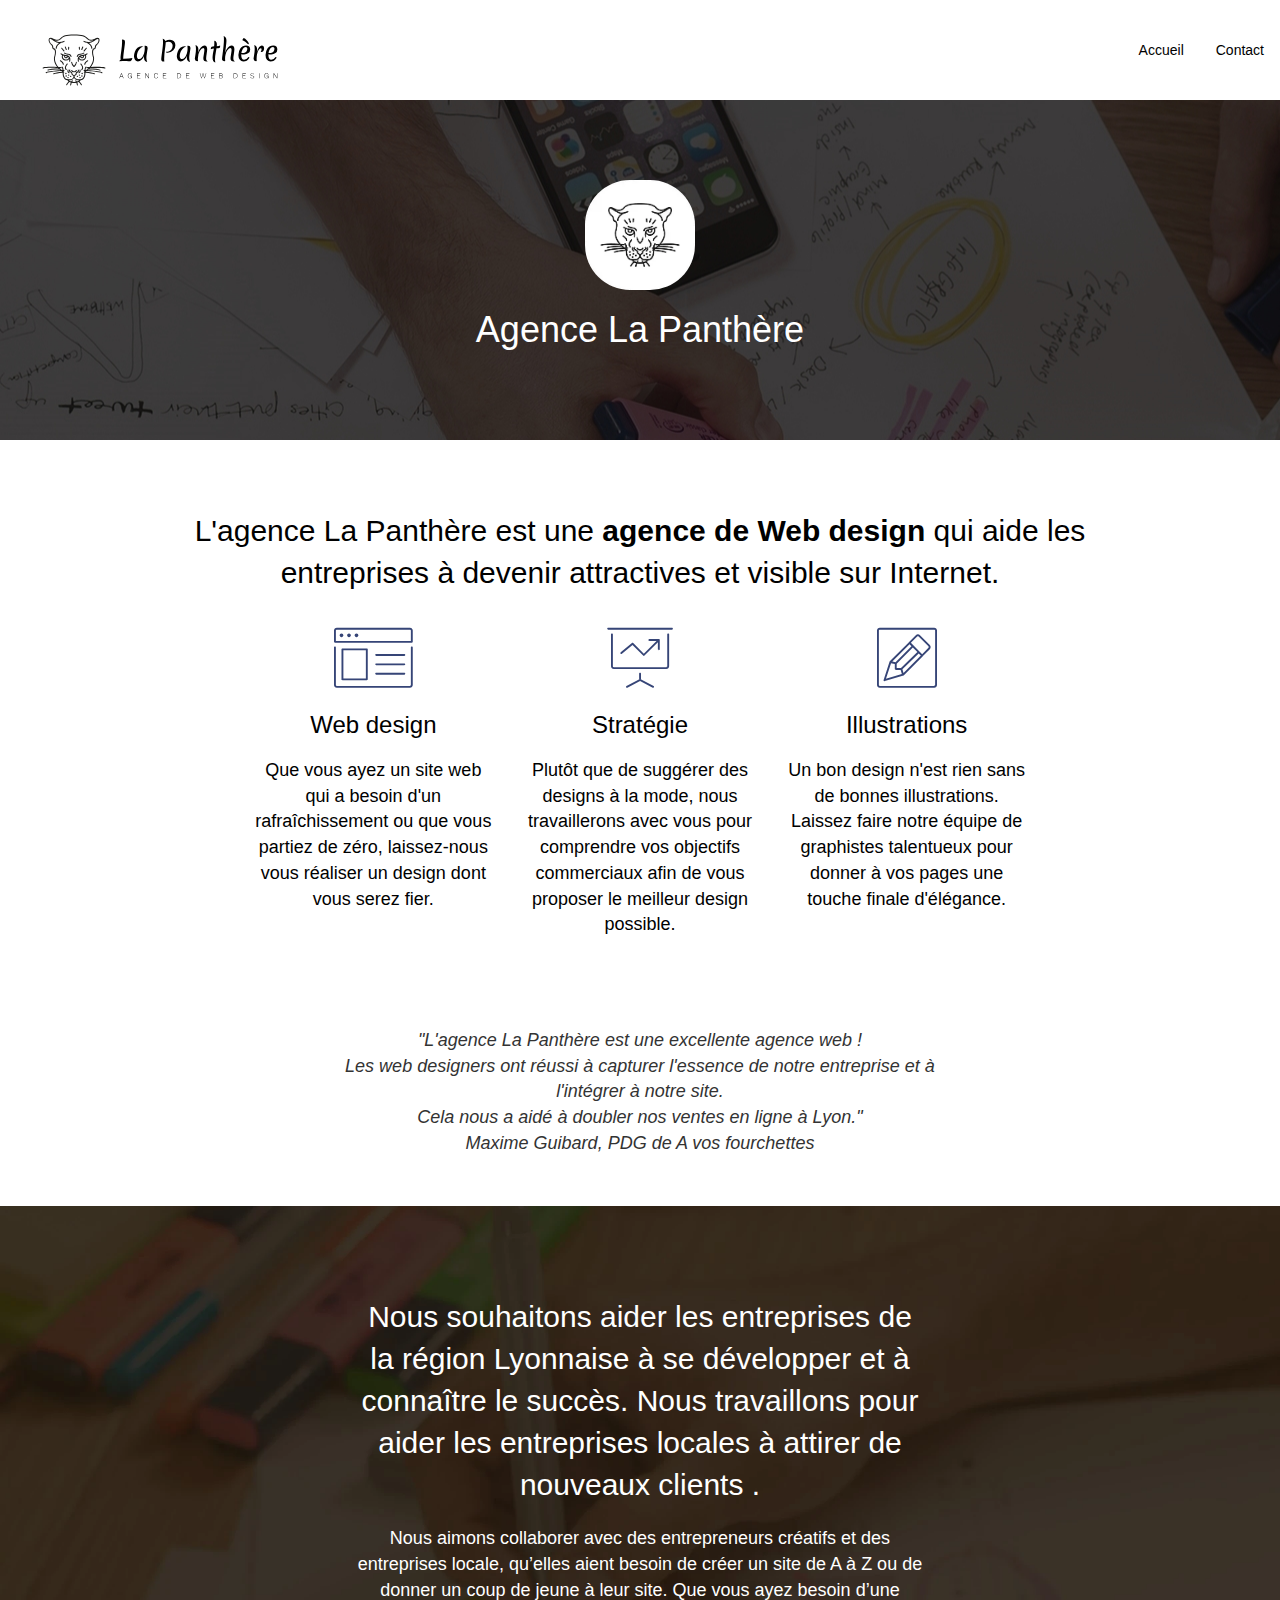
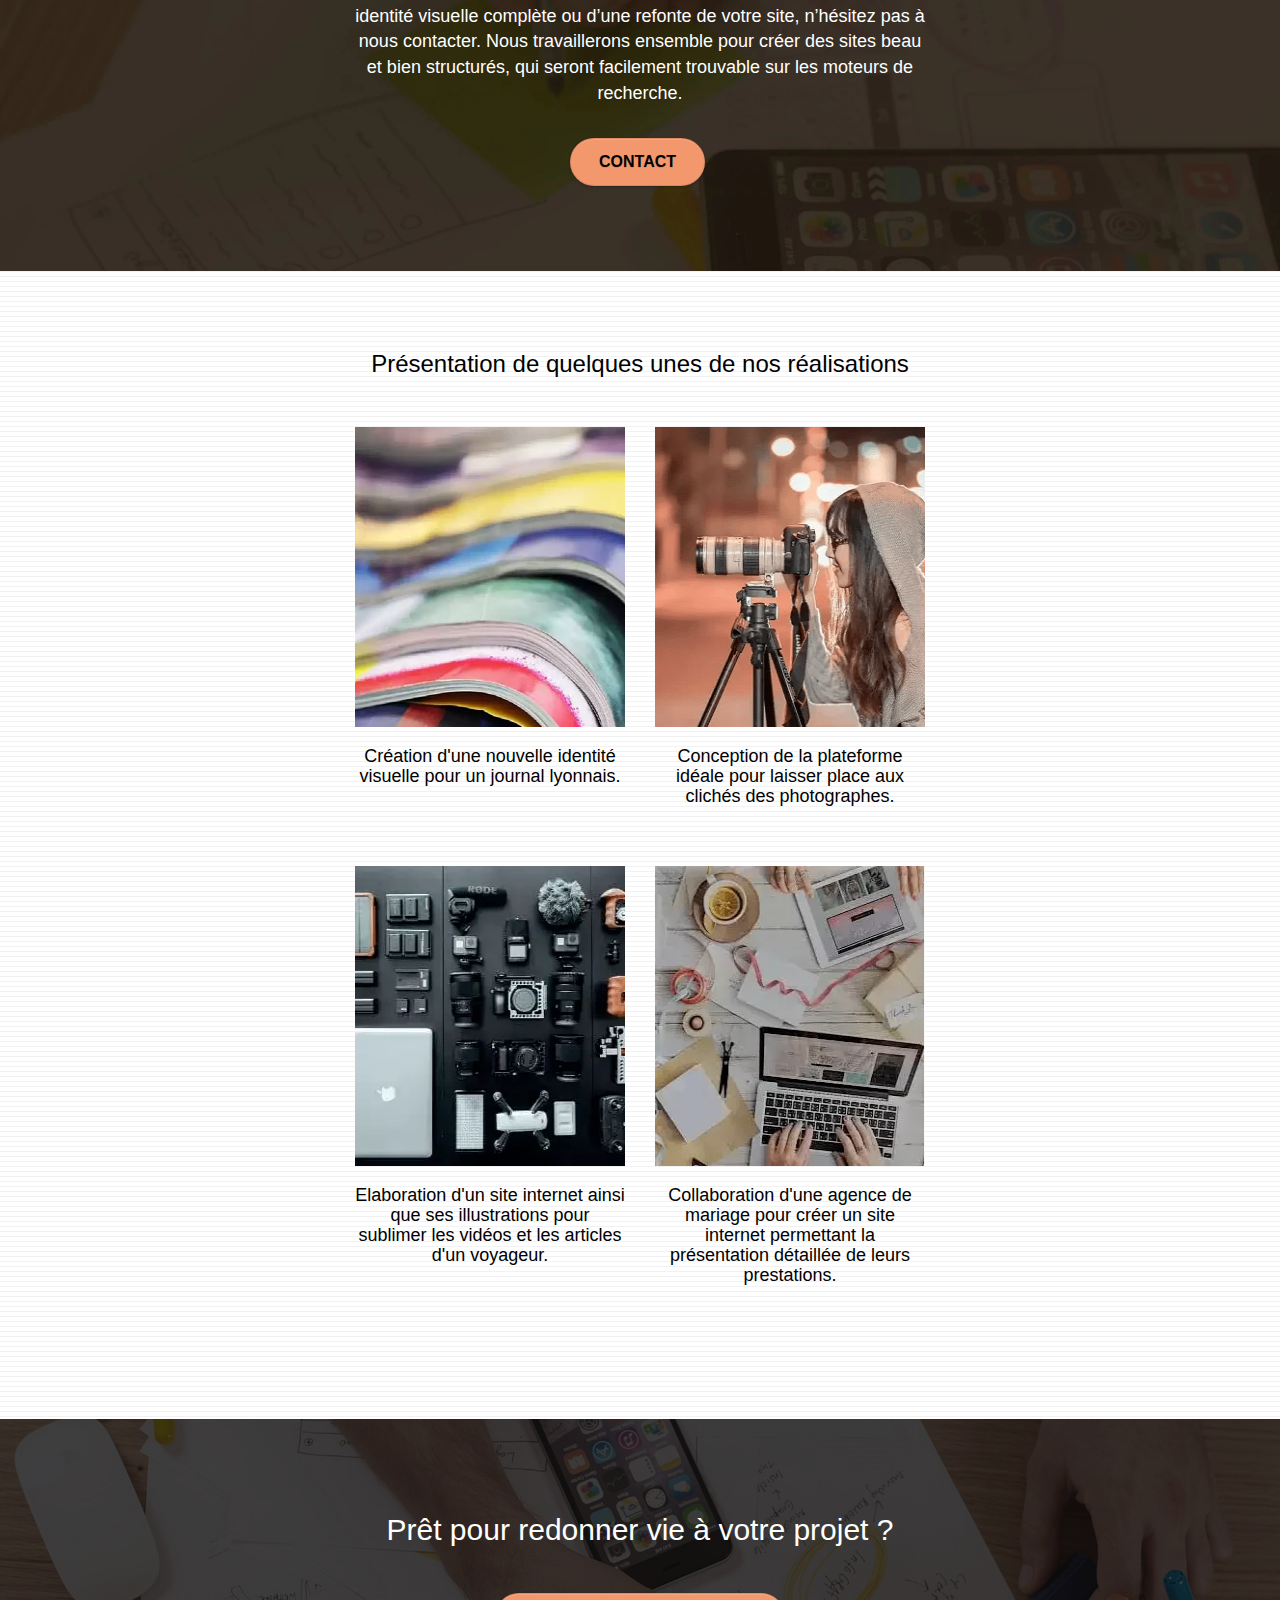
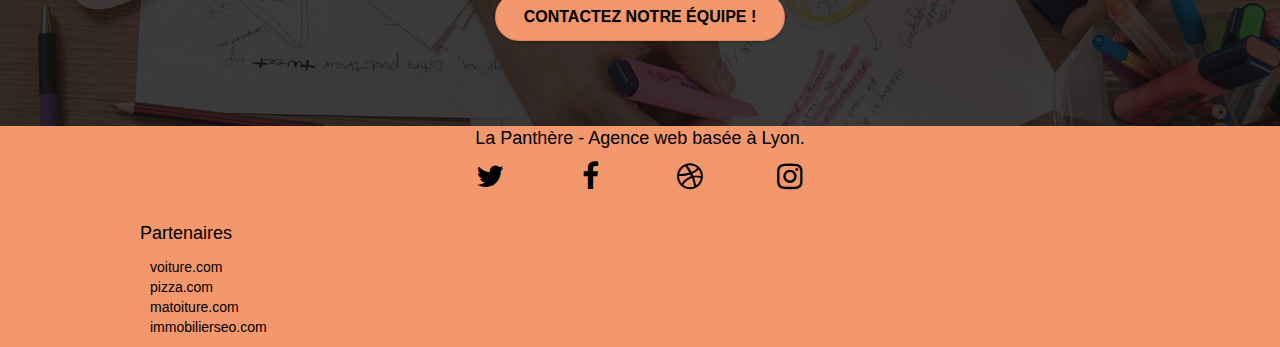
<file: index.html>
<!DOCTYPE html>
<html lang="fr">
  <head>
    <meta charset="utf-8">
    <meta name="robots" content="index, follow">
    <meta
      name="description"
      content="L'agence La Panthère, une grande agence de web design basée
     à Lyon qui vient en aide aux entreprises pour développer leurs activitées."
    >
    <meta
      name="viewport"
      content="width=device-width, initial-scale=1.0, viewport-fit=cover"
    >
    <link rel="shortcut icon" type="image/png" href="favicon.png">

    <link rel="stylesheet" type="text/css" href="./css/bootstrap.css">
    <link rel="stylesheet" type="text/css" href="style.css">
    <link rel="stylesheet" type="text/css" href="./css/font-awesome.css">
    <link rel="stylesheet" type="text/css" href="./css/et-line.css">

	<script src="./js/blocs.js"></script>
  

    <title>Agence de Web Design La Panthère</title>

    <!-- Analytics -->

    <!-- Analytics END -->
  </head>
  <body>
    <!-- Principal conteneur -->
    <div class="page-container">
      <!-- bloc-0 -->
      <header id="bloc-0">
        <nav>
          <div class="navbar-header">
            <img
              src="img/agence-la-panthere.svg"
              alt="Logo de l'agence de Web design La Panthère situé à Lyon"
              class="logo"
            >
          </div>
          <div class="menu">
          <a class="navbar" href="index.html">Accueil</a>
          <a class="navbar" href="contact.html">Contact</a>
        </div>
        </nav>
      </header>
      <!-- bloc-0 END -->

      <!-- bloc-1-presentation -->
      <main>
        <div class="bloc bg-banniere bg-t-edge">
          <div class="container bloc-lg">
            <div class="row tight-width-whitespace">
              <div class="col-sm-12">
                <img
                  src="img/logo.webp"
                  class="center-block image-resize-mode"
                  alt="Logo de l'agence La Panthère situé à Lyon"
                >
                <h1 class="text-center hero-bloc-text">Agence La Panthère</h1>
              </div>
            </div>
          </div>
        </div>
        <!-- bloc-1-presentation END -->

        <!-- bloc-2-services -->
        <div class="bloc bgc-white">
          <div class="container bloc-md">
            <div class="row">
              <div class="col-sm-12 text-center">
                <h2>
                  L'agence La Panthère est une
                  <strong>agence de Web design</strong> qui aide les entreprises
                  à devenir attractives et visible sur Internet.
                </h2>
              </div>
            </div>
            <div class="row voffset-lg med-width-whitespace">
              <div class="col-sm-4">
                <div class="text-center">
                  <span
                    class="et-icon-browser sm-shadow icon-dark-slate-blue icons icon-lg"
                  ></span>
                </div>
                <h3 class="mg-md text-center">Web design</h3>
                <p class="text-center">
                  Que vous ayez un site web qui a besoin d'un rafraîchissement
                  ou que vous partiez de zéro, laissez-nous vous réaliser un
                  design dont vous serez fier.
                </p>
              </div>
              <div class="col-sm-4">
                <div class="text-center">
                  <span
                    class="et-icon-presentation sm-shadow icon-dark-slate-blue icons icon-lg"
                  ></span>
                </div>
                <h3 class="mg-md text-center">Stratégie</h3>
                <p class="text-center">
                  Plutôt que de suggérer des designs à la mode, nous
                  travaillerons avec vous pour comprendre vos objectifs
                  commerciaux afin de vous proposer le meilleur design possible.
                </p>
              </div>
              <div class="col-sm-4">
                <div class="text-center">
                  <span
                    class="et-icon-edit sm-shadow icon-dark-slate-blue icons icon-lg"
                  ></span>
                </div>
                <h3 class="mg-md text-center">Illustrations</h3>
                <p class="text-center">
                  Un bon design n'est rien sans de bonnes illustrations. Laissez
                  faire notre équipe de graphistes talentueux pour donner à vos
                  pages une touche finale d'élégance.
                </p>
              </div>
            </div>
            <div class="row voffset-lg voffset">
              <div class="col-xs-12 col-md-8 col-md-offset-2 text-center">
                <em class="text-center">
                  "L'agence La Panthère est une excellente agence web ! <br>
                  Les web designers ont réussi à capturer l'essence de notre
                  entreprise et à l'intégrer à notre site. <br>
                  Cela nous a aidé à doubler nos ventes en ligne à Lyon."<br>
                  Maxime Guibard, PDG de A vos fourchettes</em
                >
              </div>
            </div>
          </div>
        </div>
        <!-- bloc-2-services END -->

        <!-- bloc-3-what-i-do -->
        <div class="bloc bg-presentation d-bloc" id="bloc-3-what-i-do">
          <div class="container bloc-lg">
            <div class="row tight-width-whitespace">
              <div class="col-sm-12">
                <h2 class="mg-md text-center tc-white">
                  Nous souhaitons aider les entreprises de la région Lyonnaise à
                  se développer et à connaître le succès. Nous travaillons pour
                  aider les entreprises locales à attirer de nouveaux clients .
                </h2>
                <p class="text-center">
                  Nous aimons collaborer avec des entrepreneurs créatifs et des
                  entreprises locale, qu’elles aient besoin de créer un site de
                  A à Z ou de donner un coup de jeune à leur site. Que vous ayez
                  besoin d’une identité visuelle complète ou d’une refonte de
                  votre site, n’hésitez pas à nous contacter. Nous travaillerons
                  ensemble pour créer des sites beau et bien structurés, qui
                  seront facilement trouvable sur les moteurs de recherche.
                </p>
                <div class="col-sm-12 text-center">
                  <a
                    href="contact.html"
                    class="btn btn-atomic-tangerine btn-clean btn-rd btn-lg cta-hero"
                    >Contact</a
                  >
                </div>
              </div>
            </div>
          </div>
        </div>
        <!-- bloc-3-what-i-do END -->

        <!-- bloc-4-portfolio -->
        <div
          class="bloc bgc-white bg-lines-h2-bg bg-repeat l-bloc"
          id="bloc-4-portfolio"
        >
          <div class="container bloc-lg">
            <div class="row">
              <div class="col-sm-12 text-center">
                <h3>Présentation de quelques unes de nos réalisations</h3>
              </div>
            </div>
            <div class="row tight-width-whitespace portfolio-row">
              <div class="col-sm-6">
                <a
                  href="#"
                  data-lightbox="img/1.webp"
                  data-gallery-id="gallery-1"
                  data-caption="Refonte d'un site web pour un journal local"
                  data-frame="snapshot-lb"
                  ><img
                    src="img/1.webp"
                    alt="Photo de plusieurs magazines"
                    class="img-responsive portfolio-thumb"
                ></a>

                <h4 class="text-center">
                  Création d'une nouvelle identité visuelle pour un journal
                  lyonnais.
                </h4>
              </div>
              <div class="col-sm-6">
                <a
                  href="#"
                  data-lightbox="img/2.webp"
                  data-gallery-id="gallery-1"
                  data-caption="Création d'un site web pour photographes"
                  data-frame="snapshot-lb"
                  ><img
                    src="img/2.webp"
                    class="img-responsive portfolio-thumb"
                    alt="Photo d'un jeune femme photographe"
                ></a>
                <h4 class="text-center">
                  Conception de la plateforme idéale pour laisser place aux
                  clichés des photographes.
                </h4>
              </div>
            </div>
            <div class="row tight-width-whitespace portfolio-row">
              <div class="col-sm-6">
                <a
                  href="#"
                  data-lightbox="img/3.webp"
                  data-gallery-id="gallery-1"
                  data-caption="Création d'un site internet pour un voyageur"
                  data-frame="snapshot-lb"
                  ><img
                    src="img/3.webp"
                    class="img-responsive portfolio-thumb"
                    alt="photo du matériel d'un photographe"
                ></a>
                <h4 class="text-center">
                  Elaboration d'un site internet ainsi que ses illustrations
                  pour sublimer les vidéos et les articles d'un voyageur.
                </h4>
              </div>
              <div class="col-sm-6">
                <a
                  href="#"
                  data-lightbox="img/4.webp"
                  data-gallery-id="gallery-1"
                  data-caption="Conception d'un site pour une agence de mariage"
                  data-frame="snapshot-lb"
                  ><img
                    src="img/4.webp"
                    class="img-responsive portfolio-thumb"
                    alt="photo d'une agence de mariage"
                ></a>
                <h4 class="text-center">
                  Collaboration d'une agence de mariage pour créer un site
                  internet permettant la présentation détaillée de leurs
                  prestations.
                </h4>
              </div>
            </div>
          </div>
        </div>
        <!-- bloc-4-portfolio END -->

        <!-- bloc-5-cta -->
        <div class="bloc bg-banniere d-bloc" id="bloc-5-cta">
          <div class="container bloc-lg">
            <div class="row">
              <h2 class="mg-md text-center tc-white">
                Prêt pour redonner vie à votre projet ?
              </h2>
              <div class="col-sm-12 text-center">
                <a
                  href="contact.html"
                  class="btn btn-atomic-tangerine btn-clean btn-rd btn-lg cta-hero"
                  >Contactez notre équipe !</a
                >
              </div>
            </div>
          </div>
        </div>
        <!-- bloc-5-cta END -->
      </main>
      <!-- Footer - bloc-8 -->
      <footer class="bloc bgc-atomic-tangerine d-bloc">
        <div class="container bloc-sm">
          <div class="row">
            <div class="col-sm-12">
              <p class="text-center">La Panthère - Agence web basée à Lyon.</p>
              <div class="row row-no-gutters social">
                <div class="col-sm-3">
                  <div class="text-center">
                    <a class="social" href="#"
                      ><span class="fa fa-twitter icon-md"></span
                    ></a>
                  </div>
                </div>
                <div class="col-sm-3">
                  <div class="text-center">
                    <a class="social" href="#"
                      ><span class="fa fa-facebook icon-md"></span
                    ></a>
                  </div>
                </div>
                <div class="col-sm-3">
                  <div class="text-center">
                    <a class="social" href="#"
                      ><span class="fa fa-dribbble icon-md"></span
                    ></a>
                  </div>
                </div>
                <div class="col-sm-3">
                  <div class="text-center">
                    <a class="social" href="#"
                      ><span class="fa fa-instagram icon-md"></span
                    ></a>
                  </div>
                </div>
              </div>
              <div class="row">
                <div class="col-sm-4">
                  <p>Partenaires</p>
                  <ul>
                    <li><a href="voiture.com">voiture.com</a></li>
                    <li><a href="pizza.com">pizza.com</a></li>
                    <li><a href="matoiture.com">matoiture.com</a></li>
                    <li><a href="immobilierseo.com">immobilierseo.com</a></li>
                  </ul>
                </div>
              </div>
            </div>
          </div>
        </div>
      </footer>
      <!-- Footer - bloc-8 END -->
    </div>
    <!-- Principal conteneur END -->
  </body>
</html>
</file>
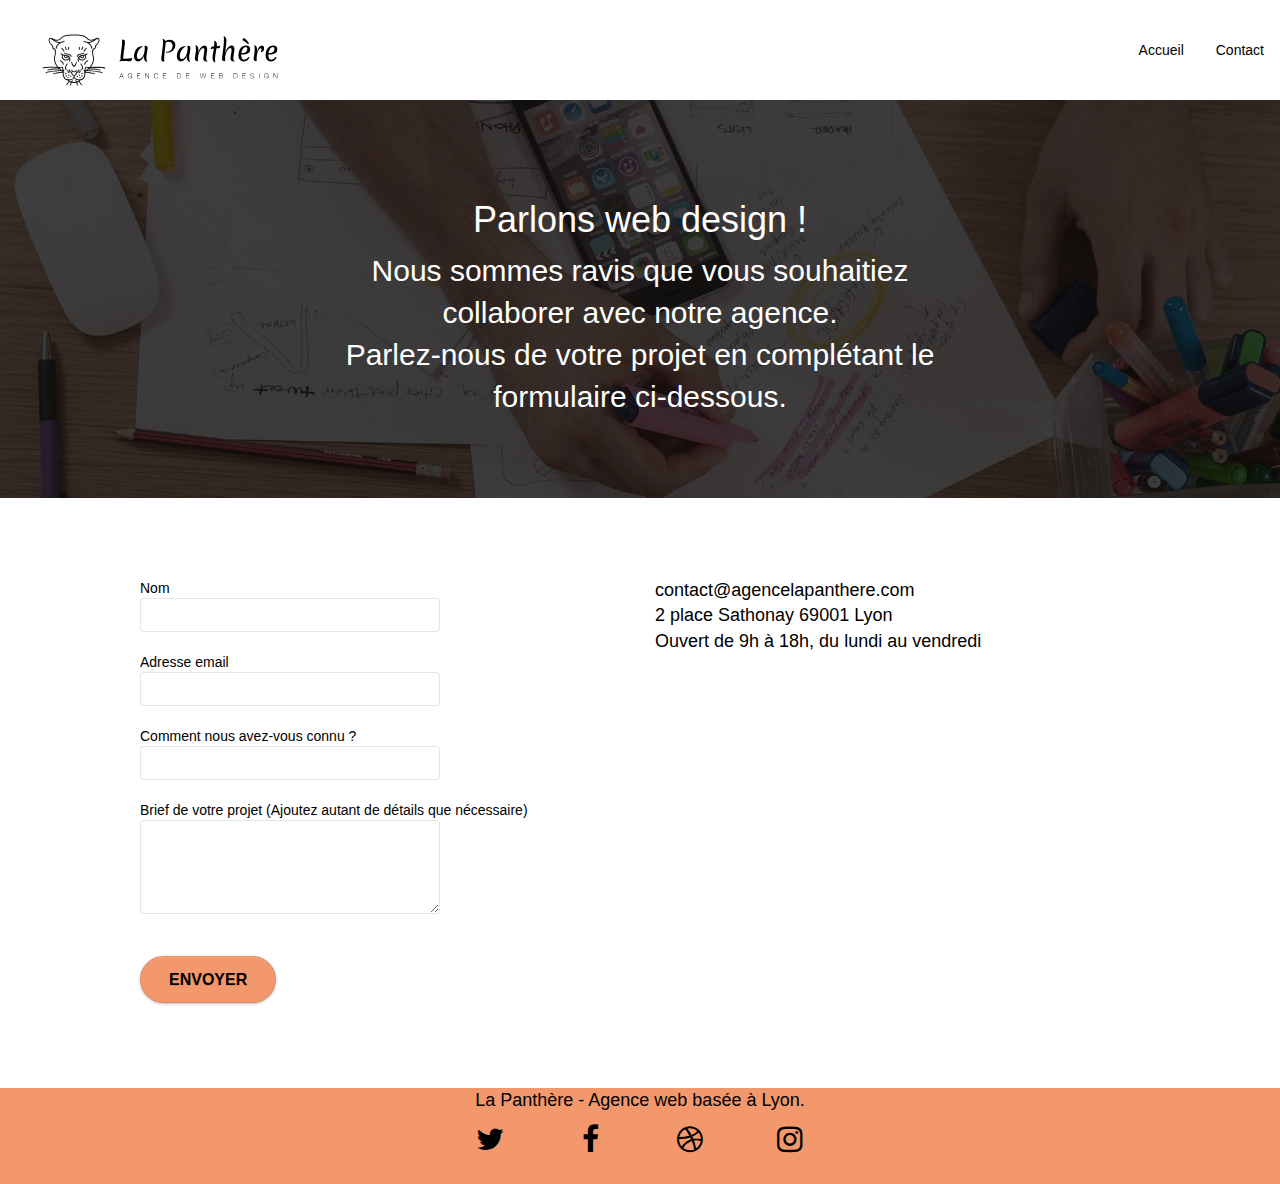
<file: contact.html>
<!DOCTYPE html>
<html lang="fr">
  <head>
    <meta charset="utf-8">
    <meta
      name="description"
      content="L'agence La Panthère vous écoute pour vos projets"
    >
    <meta
      name="viewport"
      content="width=device-width, initial-scale=1.0, viewport-fit=cover"
    >
    <link rel="shortcut icon" type="image/png" href="favicon.png">

    <link rel="stylesheet" type="text/css" href="./css/bootstrap.css">
    <link rel="stylesheet" type="text/css" href="style.css">
    <link rel="stylesheet" type="text/css" href="./css/font-awesome.css">
    <link rel="stylesheet" type="text/css" href="./css/et-line.css">

    <script src="./js/bootstrap.js"></script>
    <script src="./js/jquery.touchSwipe.js"></script>
    <script src="./js/jqBootstrapValidation.js"></script>
    <script src="./js/blocs.js"></script>

    <title>Contact</title>

    <!-- Analytics -->

    <!-- Analytics END -->
  </head>
  <body>
    <!-- Principal conteneur -->
    <div class="page-container">
      <!-- bloc-0 -->
      <header>
        <nav>
          <div class="navbar-header">
            <img
              src="img/agence-la-panthere.svg"
              alt="logo de l'agence La Panthère"
              class="logo"
            >
          </div>
          <div class="menu">
          <a class="navbar" href="index.html">Accueil</a>
          <a class="navbar" href="contact.html">Contact</a>
        </div> 
        </nav>
      </header>
      <!-- bloc-0 END -->

      <!-- bloc-6 -->
      <section class="bloc bg-banniere">
        <div class="container bloc-lg">
          <div class="row">
            <div class="col-sm-12">
              <h1 class="text-center">Parlons web design !</h1>
              <h2 class="text-center mg-lg tight-width-whitespace">
                Nous sommes ravis que vous souhaitiez collaborer avec notre
                agence.<br>
                Parlez-nous de votre projet en complétant le formulaire
                ci-dessous.
              </h2>
            </div>
          </div>
        </div>
      </section>
      <!-- bloc-6 END -->

      <!-- bloc-7 -->
      <main class="bloc bgc-white l-bloc">
        <div class="container bloc-lg">
          <div class="row">
            <div class="col-sm-6">
              <form
                id="form_1"
                novalidate
                data-success-msg="Your message has been sent."
                data-fail-msg="Sorry it seems that our mail server is not responding, Sorry for the inconvenience!"
              >
                <div class="form-group">
                  <label
                    >Nom
                    <input id="name" class="form-control" required>
                  </label>
                </div>
                <div class="form-group">
                  <label>
                    Adresse email
                    <input
                      id="email"
                      class="form-control"
                      type="email"
                      required
                  ></label>
                </div>
                <div class="form-group">
                  <label>
                    Comment nous avez-vous connu ?
                    <input
                      class="form-control"
                      type="text"
                      required
                      id="input_504"
                    >
                  </label>
                </div>
                <div class="form-group">
                  <label>
                    Brief de votre projet (Ajoutez autant de détails que
                    nécessaire)

                    <br>
                    <textarea
                      id="message"
                      class="form-control   projet"
                      rows="4"
                      cols="50"
                      required
                    ></textarea>
                  </label>
                </div>
                <button
                  class="btn btn-atomic-tangerine btn-clean btn-rd btn-lg cta-hero"
                  type="submit"
                >
                  Envoyer
                </button>
              </form>
            </div>

            <div class="col-sm-6">
              <p>
                contact@agencelapanthere.com<br>
                2 place Sathonay 69001 Lyon<br>
                Ouvert de 9h à 18h, du lundi au vendredi<br>
              </p>
            </div>
          </div>
        </div>
      </main>
      <!-- bloc-7 END -->

      <!-- ScrollToTop Button -->
      <a class="bloc-button btn btn-d scrollToTop" onclick="scrollToTarget('1')"
        ><span class="fa fa-chevron-up"></span
      ></a>
      <!-- ScrollToTop Button END-->

      <!-- Footer - bloc-8 -->
      <footer class="bloc bgc-atomic-tangerine page2">
        <div class="container bloc-sm">
          <div class="row">
            <div class="col-sm-12">
              <p class="text-center">
                La Panthère - Agence web basée à Lyon.<br>
              </p>
              <div class="row row-no-gutters social">
                <div class="col-sm-3">
                  <div class="text-center">
                    <a class="social"
                      ><span class="fa fa-twitter icon-md"></span
                    ></a>
                  </div>
                </div>
                <div class="col-sm-3">
                  <div class="text-center">
                    <a class="social"
                      ><span class="fa fa-facebook icon-md"></span
                    ></a>
                  </div>
                </div>
                <div class="col-sm-3">
                  <div class="text-center">
                    <a class="social"
                      ><span class="fa fa-dribbble icon-md"></span
                    ></a>
                  </div>
                </div>
                <div class="col-sm-3">
                  <div class="text-center">
                    <a class="social"
                      ><span class="fa fa-instagram icon-md"></span
                    ></a>
                  </div>
                </div>
              </div>
            </div>
          </div>
        </div>
      </footer>
      <!-- Footer - bloc-8 END -->
    </div>
    <!-- Principal conteneur END -->
  </body>
</html>
</file>
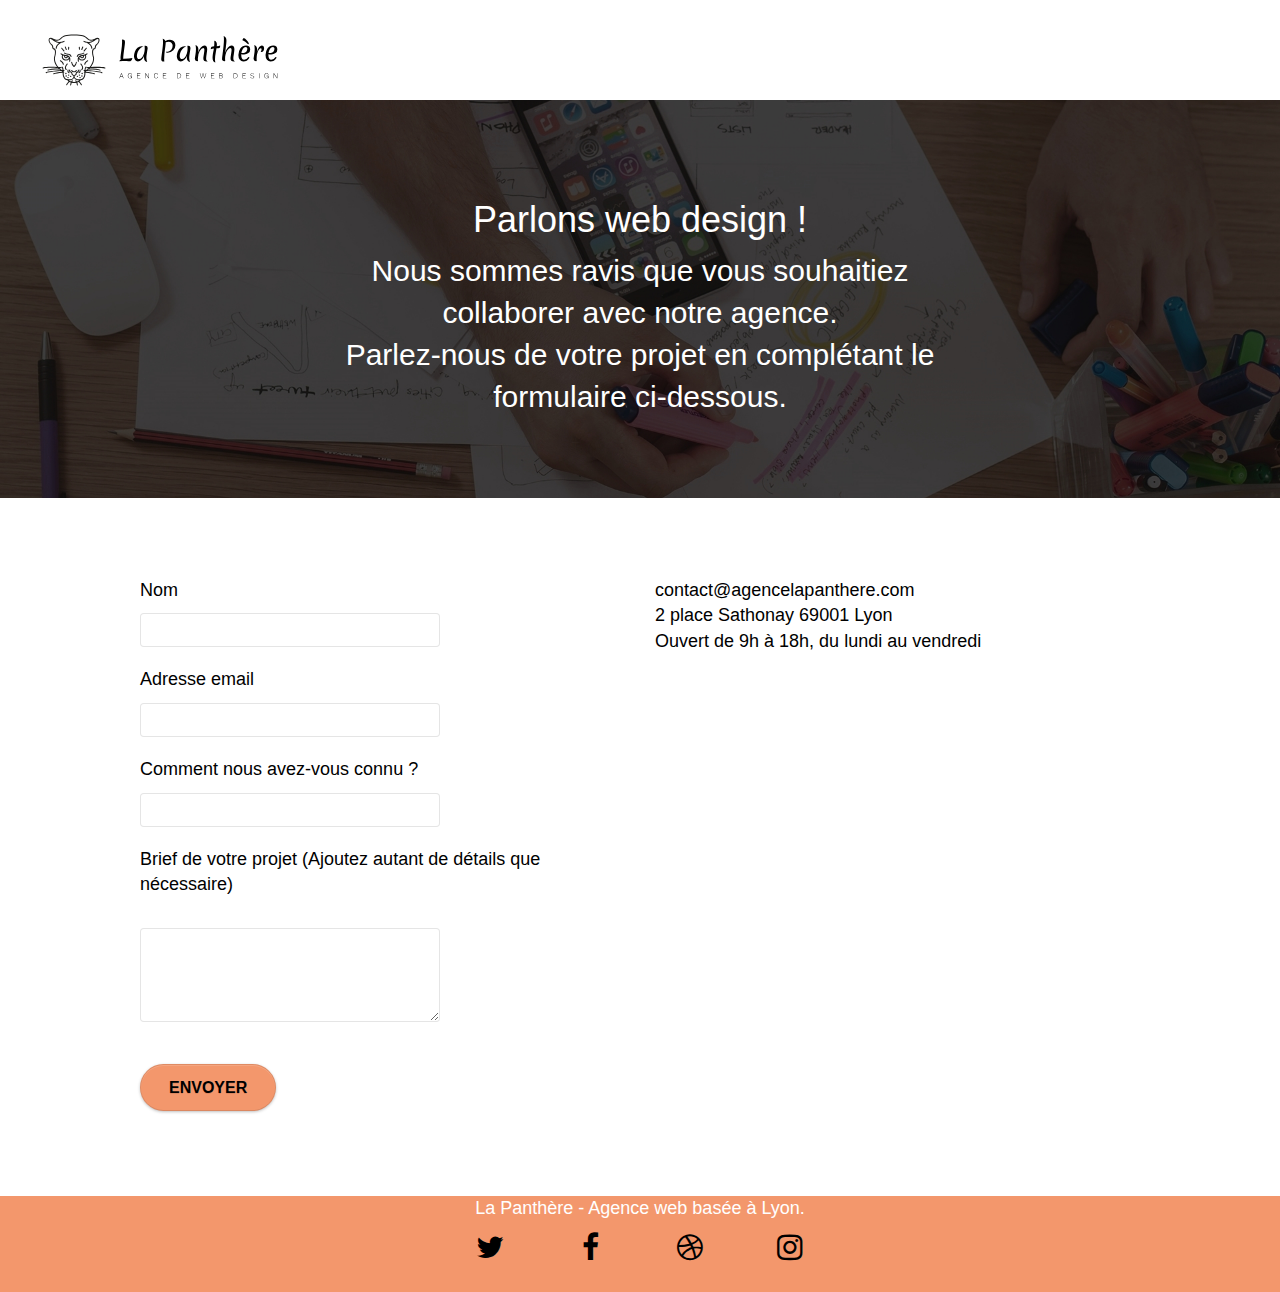
<file: page2.html>
<!DOCTYPE html>
<html lang="fr">
  <head>
    <meta charset="utf-8" />
    <meta
      name="description"
      content="L'agence La Panthère vous écoute pour vos projets"
    />
    <meta
      name="viewport"
      content="width=device-width, initial-scale=1.0, viewport-fit=cover"
    />
    <link rel="shortcut icon" type="image/png" href="favicon.png" />

    <link rel="stylesheet" type="text/css" href="./css/bootstrap.css" defer >
    <link rel="stylesheet" type="text/css" href="style.css" />
    <link rel="stylesheet" type="text/css" href="./css/font-awesome.css"defer >
    <link rel="stylesheet" type="text/css" href="./css/et-line.css" />

    <script src="./js/blocs.js"></script>
    <script src="./js/formHandler.js"></script>
    <title>Contact</title>

    <!-- Analytics -->

    <!-- Analytics END -->
  </head>
  <body>
    <!-- Principal conteneur -->
    <div class="page-container">
      <!-- bloc-0 -->
      <header id="bloc-0">
        <nav>
          <div class="navbar-header">
            <img
              src="img/agence-la-panthere.svg"
              alt="logo de l'agence La Panthère"
              class="logo"
            />
          </div>
        </nav>
      </header>
      <!-- bloc-0 END -->

      <!-- bloc-6 -->
      <section
        class="bloc bg-banniere"
      >
        <div class="container bloc-lg">
          <div class="row">
            <div class="col-sm-12">
              <h1 class="text-center">Parlons web design !</h1>
              <h2 class="text-center mg-lg tight-width-whitespace">
                Nous sommes ravis que vous souhaitiez collaborer avec notre
                agence.<br />
                Parlez-nous de votre projet en complétant le formulaire
                ci-dessous.
              </h2>
            </div>
          </div>
        </div>
      </section>
      <!-- bloc-6 END -->

      <!-- bloc-7 -->
      <main class="bloc bgc-white l-bloc">
        <div class="container bloc-lg">
          <div class="row">
            <div class="col-sm-6">
              <form
                id="form_1"
                novalidate
                data-success-msg="Your message has been sent."
                data-fail-msg="Sorry it seems that our mail server is not responding, Sorry for the inconvenience!"
              >
                <div class="form-group">
                  <label
                    ><p>Nom</p>
                    <input id="name" class="form-control" required />
                  </label>
                </div>
                <div class="form-group">
                  <label>
                    <p>Adresse email</p>
                    <input
                      id="email"
                      class="form-control"
                      type="email"
                      required
                  /></label>
                </div>
                <div class="form-group">
                  <label>
                    <p>Comment nous avez-vous connu ?</p>
                    <input
                      class="form-control"
                      type="text"
                      required
                      id="input_504"
                    />
                  </label>
                </div>
                <div class="form-group">
                  <label>
                    <p>
                      Brief de votre projet (Ajoutez autant de détails que
                      nécessaire)
                    </p>
                    <br />
                    <textarea
                      id="message"
                      class="form-control"
                      rows="4"
                      cols="50"
                      required
                    ></textarea>
                  </label>
                </div>
                <button
                  class="btn btn-atomic-tangerine btn-clean btn-rd btn-lg cta-hero"
                  type="submit"
                >
                  Envoyer
                </button>
              </form>
            </div>

            <div class="col-sm-6">
              <p>
                contact@agencelapanthere.com<br>
                2 place Sathonay 69001 Lyon<br>
                Ouvert
                de 9h à 18h, du lundi au vendredi<br>
              </p>
            </div>
          </div>
        </div>
      </main>
      <!-- bloc-7 END -->

      <!-- ScrollToTop Button -->
      <a class="bloc-button btn btn-d scrollToTop" onclick="scrollToTarget('1')"
        ><span class="fa fa-chevron-up"></span
      ></a>
      <!-- ScrollToTop Button END-->

      <!-- Footer - bloc-8 -->
      <footer class="bloc bgc-atomic-tangerine " >
        <div class="container bloc-sm">
          <div class="row">
            <div class="col-sm-12">
              <p class="text-center white">
                La Panthère - Agence web basée à Lyon.<br />
              </p>
              <div class="row row-no-gutters social">
                <div class="col-sm-3">
                  <div class="text-center">
                    <a class="social"
                      ><span class="fa fa-twitter icon-md"></span
                    ></a>
                  </div>
                </div>
                <div class="col-sm-3">
                  <div class="text-center">
                    <a class="social" 
                      ><span class="fa fa-facebook icon-md"></span
                    ></a>
                  </div>
                </div>
                <div class="col-sm-3">
                  <div class="text-center">
                    <a class="social"
                      ><span class="fa fa-dribbble icon-md"></span
                    ></a>
                  </div>
                </div>
                <div class="col-sm-3">
                  <div class="text-center">
                    <a class="social" 
                      ><span class="fa fa-instagram icon-md"></span
                    ></a>
                  </div>
                </div>
              </div>
            </div>
          </div>
        </div>
      </footer>
      <!-- Footer - bloc-8 END -->
    </div>
    <!-- Principal conteneur END -->
  </body>
</html>
</file>
<file: style.css>
body {
  margin: 0;
  padding: 0;
  overflow-x: hidden;
  -webkit-font-smoothing: antialiased;
  -moz-osx-font-smoothing: grayscale;
}

.logo {
  height: 320px;
  width: 320px;
  display: block;
  margin-top: -100px;
}

.image-resize-mode {
  width: 110px;
  height: 110px;
  border-radius: 45px;
}

a,
button {
  transition: all 0.3s ease-in-out;
  outline: none !important;
}

a:focus,
a:hover {
  text-decoration: none;
  cursor: pointer;
  text-decoration: underline;
}

#page-loading-blocs-notifaction {
  position: fixed;
  top: 0;
  bottom: 0;
  width: 100%;
  z-index: 100000;
  background: #ffffff url("img/pageload-spinner.gif") no-repeat center center;
}

.bloc {
  width: 100%;
  clear: both;
  background: 50% 50% no-repeat;
  padding: 0 50px;
  -webkit-background-size: cover;
  -moz-background-size: cover;
  -o-background-size: cover;
  background-size: cover;
  position: relative;
}

#bloc-5-cta h2 {
  margin-left: 15px;
  margin-right: 15px;
  color: white !important;
}

#bloc-5-cta .btn {
  margin-left: 20px;
  margin-right: 20px;
}

#bloc-3-what-i-do p {
  color: white !important;
}

.bloc .container {
  padding-left: 0;
  padding-right: 0;
}

.bloc-lg {
  padding: 80px 50px;
}

.bloc-md {
  padding: 50px;
}

#bloc-0 {
  width: 100%;
  height: 100px;
}

.bg-center,
.bg-l-edge,
.bg-r-edge,
.bg-t-edge,
.bg-b-edge,
.bg-tl-edge,
.bg-bl-edge,
.bg-tr-edge,
.bg-br-edge,
.bg-repeat {
  -webkit-background-size: auto !important;
  -moz-background-size: auto !important;
  -o-background-size: auto !important;
  background-size: auto !important;
}

.bg-repeat {
  background: repeat;
}

.voffset {
  margin-top: 30px;
}

.voffset-lg {
  margin-top: 80px;
}

.row-no-gutters {
  margin-right: 0;
  margin-left: 0;
}

.row.row-no-gutters > [class^="col-"],
.row.row-no-gutters > [class*=" col-"] {
  padding-right: 0;
  padding-left: 0;
}

#bloc-1-hero h1 {
  font-size: 32px;
}

.navbar-brand img {
  height: 200px;
  margin: 0 5px 0 0;
  display: inline;
}

.navbar-brand img[src$="svg"] {
  min-width: 100px;
}

.navbar-header {
  width: 100%;
  height: 100px;
}

nav {
  display: flex;
  justify-content: space-between;
}

.menu{
  display: flex;
}

.navbar {
  margin: auto;
  padding: 15px;
}

.mg-md {
  margin-top: 10px;
  margin-bottom: 20px;
}

.mg-lg {
  margin-top: 10px;
  color: white !important;
}

.btn {
  margin: 0 5px 5px 0;
}

.btn-d,
.btn-d:hover,
.btn-d:focus {
  color: #ffffff;
  background: rgba(0, 0, 0, 0.3);
}

.btn-rd {
  border-radius: 40px;
}

.btn-clean {
  border: 1px solid rgba(0, 0, 0, 0.08);
  border-bottom-color: rgba(0, 0, 0, 0.1);
  text-shadow: 0 1px 0 rgba(0, 0, 1, 0.1);
  box-shadow: 0 1px 3px rgba(0, 0, 1, 0.25),
    inset 0 1px 0 0 rgba(255, 255, 255, 0.15);
}

.icon-md {
  font-size: 30px !important;
}

.icon-md:focus,
.icon-md:hover {
  color: white;
  text-decoration: none;
}

.icon-lg {
  font-size: 60px !important;
}

.panel-sq,
.panel-sq .panel-heading,
.panel-sq .panel-footer {
  border-radius: 0;
}

.panel-rd {
  border-radius: 30px;
}

.panel-rd .panel-heading {
  border-radius: 29px 29px 0 0;
}

.panel-rd .panel-footer {
  border-radius: 0 0 29px 29px;
}

.form-control {
  border-color: rgba(0, 0, 0, 0.1);
  box-shadow: none;
  width: 300px;
}

.form-control .projet{
  height: 100px;
}

.scrollToTop {
  width: 40px;
  height: 40px;
  position: fixed;
  bottom: 20px;
  right: 20px;
  opacity: 0;
  z-index: 500;
  transition: all 0.3s ease-in-out;
}

.scrollToTop span {
  margin-top: 6px;
}

.showScrollTop {
  font-size: 14px;
  opacity: 1;
}

a[data-lightbox] {
  position: relative;
  display: block;
  text-align: center;
}

a[data-lightbox]:hover::before {
  content: "+";
  font-family: "HelveticaNeue-Light", "Helvetica Neue Light", "Helvetica Neue",
    Helvetica, Arial;
  font-size: 32px;
  width: 50px;
  height: 50px;
  margin-left: -25px;
  border-radius: 50%;
  background: rgba(0, 0, 0, 0.6);
  color: #fff;
  font-weight: 100;
  z-index: 1;
  position: absolute;
  top: 50%;
  transform: translateY(-50%);
  -webkit-transform: translateY(-50%);
}

a[data-lightbox]:hover img {
  opacity: 0.6;
  -webkit-animation-fill-mode: none;
  animation-fill-mode: none;
}

#lightbox-modal {
  display: flex;
  align-items: center;
}

#lightbox-modal .modal-dialog {
  width: 90%;
  max-width: 900px;
  margin: 0 auto 0;
}

#lightbox-modal .modal-dialog img {
  max-height: 90vh;
  margin: 0 auto;
}

.lightbox-caption {
  padding: 20px;
  color: #fff;
  background: rgba(0, 0, 0, 0.5);
  position: absolute;
  left: 15px;
  right: 15px;
  bottom: 5px;
}

.close-lightbox {
  color: #fff;
  font-size: 30px;
  position: absolute;
  top: 20px;
  right: 20px;
  z-index: 20;
  background: rgba(0, 0, 0, 0.5);
  border: none;
  line-height: 30px;
  padding: 0 9px 5px;
  opacity: 0.3;
}

.close-lightbox:hover,
.next-lightbox:hover,
.prev-lightbox:hover {
  opacity: 1;
  color: #fff;
}

.navbar-toggle {
  margin: 10px 10px 0 0;
  border: 0px;
}

.next-lightbox,
.prev-lightbox {
  font-size: 20px;
  color: rgba(255, 255, 255, 0.9);
  background: rgba(0, 0, 0, 0.5);
  transition: all 0.2s ease-in-out;
  position: absolute;
  top: 45%;
  z-index: 1;
  opacity: 0.4;
}

.next-lightbox {
  padding: 6px 8px 1px 13px;
  right: 25px;
}

.prev-lightbox {
  padding: 6px 13px 1px 10px;
  left: 25px;
}

.snapshot-lb .modal-body {
  padding-bottom: 45px;
}

.snapshot-lb .lightbox-caption {
  padding: 0;
  color: rgba(0, 0, 0, 0.5);
  background: none;
}

h1,
h2,
h3,
h4,
h5,
h6,
p,
label,
.btn,
li,
a {
  font-family: "helvetica";
  font-weight: 400;
  color: black !important;
  list-style-type: none;
}

.container {
  max-width: 1000px;
}

em,
p {
  font-size: 18px;
}

.tight-width-whitespace {
  max-width: 600px;
  margin: auto;
}

.h1 {
  font-size: 20px;
  font-family: "Open Sans";
}

.cta-hero {
  margin-top: 22px;
  color: #ffffff !important;
  text-transform: uppercase;
  padding: 12px 28px 12px 28px;
  font-size: 16px;
  font-weight: 700;
}

.social {
  max-width: 400px;
  margin: auto;
  display: flex;
  justify-content: space-around;
  margin-bottom: 15px;
}

h2 {
  line-height: 1.4em;
}

h3 {
  color: black !important;
  margin: auto;
}

.med-width-whitespace {
  max-width: 800px;
  margin: auto auto auto auto;
  box-shadow: 0px 0px 0px #000000;
}

h1 {
  color: white !important;
}

h4 {
  color: black !important;
}

.icons {
  margin-bottom: 14px;
  margin-top: 24px;
}

.white {
  color: #ffffff !important;
}

.portfolio-thumb {
  margin-bottom: 20px;
  width: 280px !important;
  height: 300px !important;
}


.portfolio-row {
  margin-bottom: 44px;
  margin-top: 50px;
}

.avatar {
  box-shadow: 0px 4px 9px rgba(0, 0, 0, 0.3);
}

.black-background {
  background-color: rgba(165, 147, 99, 0.7);
  padding: 40px;
}

.bold-link {
  font-weight: 900;
  text-decoration: underline !important;
}

.bgc-white {
  background-color: #ffffff;
}

.bgc-dark-slate-blue {
  background-color: #364577;
}

.bgc-atomic-tangerine {
  background-color: #f3976c;
}

.tc-white {
  color: white !important;
}

.btn-atomic-tangerine {
  background: #f3976c;
  color: black !important;
}

.btn-atomic-tangerine:hover {
  background: #c27956 !important;
  color: #ffffff !important;
}

.ltc-white {
  color: #ffffff !important;
}

.ltc-white:hover {
  color: #cccccc !important;
}

.ltc-atomic-tangerine {
  color: #f3976c !important;
}

.ltc-atomic-tangerine:hover {
  color: #c27956 !important;
}

.icon-dark-slate-blue {
  color: #364577 !important;
  border-color: #364577 !important;
}

.bg-lines-h2-bg {
  background-image: url("img/lines-h2-bg.webp");
}

.bg-banniere {
  background-image: url("img/agence-la-panthere.webp");
}

.bg-presentation {
  background-image: url("img/image-de-presentation.webp");
}

@media screen and (min-width: 992px) {
  footer li {
    margin-left: -40px;
  }
}

@media (max-width: 1024px) {
  .bloc {
    padding-left: 20px;
    padding-right: 20px;
  }
  .bloc.full-width-bloc,
  .bloc-tile-2.full-width-bloc .container,
  .bloc-tile-3.full-width-bloc .container,
  .bloc-tile-4.full-width-bloc .container {
    padding-left: 0;
    padding-right: 0;
  }
}

@media (max-width: 992px) and (min-width: 768px) {
  .navbar .nav {
    max-width: 80%;
  }
  .nav-center.navbar .nav {
    max-width: 100%;
  }
}

@media only screen and (min-width: 768px) and (max-width: 1024px) and (orientation: landscape) {
  .b-parallax {
    background-attachment: scroll;
  }
}

@media only screen and (min-width: 1024px) and (max-width: 1366px) and (-webkit-min-device-pixel-ratio: 1.5) {
  .b-parallax {
    background-attachment: scroll;
  }
}

@media (max-width: 991px) {
  .container {
    width: 100%;
  }

  .b-parallax {
    background-attachment: scroll;
  }

  .page-container,
  #hero-bloc {
    overflow-x: hidden;
    position: relative;
  }
}

.bloc-group,
.bloc-group .bloc {
  display: block;
  width: 100%;
}


footer li {
  margin-left: -30px;
}

footer .social:hover{
  text-decoration: none;
}

@media (max-width: 767px) {

  .menu{
    display: flex;
  }

  #bloc-0 {
    width: 100%;
    height: 150px;
  }
  .page2 {
    padding: 20px !important;
  }

  .page-container {
    overflow-x: hidden;
    position: relative;
  }

  h1,
  h2,
  h3,
  h4,
  h5,
  h6,
  p {
    padding-left: 10px !important;
    padding-right: 10px !important;
  }

  h1 {
    font-size: 25px;
  }

  h2 {
    font-size: 20px;
  }

  h3 {
    font-size: 18px;
  }

  h4 {
    font-size: 16px;
    margin-bottom: 10px;
  }

  p,
  a,
  em {
    font-size: 15px;
  }

  .bloc {
    padding-left: 0;
    padding-right: 0;
  }

  .bloc-xxl,
  .bloc-xl,
  .bloc-lg {
    padding: 40px 0;
  }

  .bloc-sm,
  .bloc-md {
    padding-left: 0;
    padding-right: 0;
  }

  .voffset {
    margin-top: 5px;
  }
  .voffset-md {
    margin-top: 20px;
  }
  .voffset-lg {
    margin-top: 30px;
  }
  form {
    padding: 5px;
  }
  .close-lightbox {
    display: inline-block;
  }
  .blocsapp-device-iphone5 {
    background-size: 216px 425px;
    padding-top: 60px;
    width: 216px;
    height: 425px;
  }
  .blocsapp-device-iphone5 img {
    width: 180px;
    height: 320px;
  }

  .btn {
    display: block;
    margin: auto;
  }

  nav {
    display: flex;
    flex-direction: column;
  }

  .col-sm-6 {
    margin-top: 20px;
  }
  .portfolio-thumb {
    width: 280px !important;
    height: 300px !important;
    display: block;
    margin: auto;
  }

  .col-sm-6 h4{
    width: 100%;
  }

  .bloc-mob-center-text {
    text-align: center;
  }
}
</file>
<file: css/et-line.css>
@font-face {
  font-family: et-line;
  src: url(../fonts/et-line.eot);
  src: url(../fonts/et-line.eot?#iefix) format("embedded-opentype"),
    url(../fonts/et-line.woff) format("woff"),
    url(../fonts/et-line.ttf) format("truetype"),
    url(../fonts/et-line.svg#et-line) format("svg");
  font-weight: 400;
  font-style: normal;
  font-display: swap;
}

.et-icon-adjustments,
.et-icon-alarmclock,
.et-icon-anchor,
.et-icon-aperture,
.et-icon-attachment,
.et-icon-bargraph,
.et-icon-basket,
.et-icon-beaker,
.et-icon-bike,
.et-icon-book-open,
.et-icon-briefcase,
.et-icon-browser,
.et-icon-calendar,
.et-icon-camera,
.et-icon-caution,
.et-icon-chat,
.et-icon-circle-compass,
.et-icon-clipboard,
.et-icon-clock,
.et-icon-cloud,
.et-icon-compass,
.et-icon-desktop,
.et-icon-dial,
.et-icon-document,
.et-icon-documents,
.et-icon-download,
.et-icon-dribbble,
.et-icon-edit,
.et-icon-envelope,
.et-icon-expand,
.et-icon-facebook,
.et-icon-flag,
.et-icon-focus,
.et-icon-gears,
.et-icon-genius,
.et-icon-gift,
.et-icon-global,
.et-icon-globe,
.et-icon-googleplus,
.et-icon-grid,
.et-icon-happy,
.et-icon-hazardous,
.et-icon-heart,
.et-icon-hotairballoon,
.et-icon-hourglass,
.et-icon-key,
.et-icon-laptop,
.et-icon-layers,
.et-icon-lifesaver,
.et-icon-lightbulb,
.et-icon-linegraph,
.et-icon-linkedin,
.et-icon-lock,
.et-icon-magnifying-glass,
.et-icon-map,
.et-icon-map-pin,
.et-icon-megaphone,
.et-icon-mic,
.et-icon-mobile,
.et-icon-newspaper,
.et-icon-notebook,
.et-icon-paintbrush,
.et-icon-paperclip,
.et-icon-pencil,
.et-icon-phone,
.et-icon-picture,
.et-icon-pictures,
.et-icon-piechart,
.et-icon-presentation,
.et-icon-pricetags,
.et-icon-printer,
.et-icon-profile-female,
.et-icon-profile-male,
.et-icon-puzzle,
.et-icon-quote,
.et-icon-recycle,
.et-icon-refresh,
.et-icon-ribbon,
.et-icon-rss,
.et-icon-sad,
.et-icon-scissors,
.et-icon-scope,
.et-icon-search,
.et-icon-shield,
.et-icon-speedometer,
.et-icon-strategy,
.et-icon-streetsign,
.et-icon-tablet,
.et-icon-target,
.et-icon-telescope,
.et-icon-toolbox,
.et-icon-tools,
.et-icon-tools-2,
.et-icon-trophy,
.et-icon-tumblr,
.et-icon-twitter,
.et-icon-upload,
.et-icon-video,
.et-icon-wallet,
.et-icon-wine {
  font-family: et-line;
  speak: none;
  font-style: normal;
  font-weight: 400;
  font-variant: normal;
  text-transform: none;
  line-height: 1;
  -webkit-font-smoothing: antialiased;
  -moz-osx-font-smoothing: grayscale;
  display: inline-block;
}

.et-icon-mobile:before {
  content: "\e000";
}

.et-icon-laptop:before {
  content: "\e001";
}

.et-icon-desktop:before {
  content: "\e002";
}

.et-icon-tablet:before {
  content: "\e003";
}

.et-icon-phone:before {
  content: "\e004";
}

.et-icon-document:before {
  content: "\e005";
}

.et-icon-documents:before {
  content: "\e006";
}

.et-icon-search:before {
  content: "\e007";
}

.et-icon-clipboard:before {
  content: "\e008";
}

.et-icon-newspaper:before {
  content: "\e009";
}

.et-icon-notebook:before {
  content: "\e00a";
}

.et-icon-book-open:before {
  content: "\e00b";
}

.et-icon-browser:before {
  content: "\e00c";
}

.et-icon-calendar:before {
  content: "\e00d";
}

.et-icon-presentation:before {
  content: "\e00e";
}

.et-icon-picture:before {
  content: "\e00f";
}

.et-icon-pictures:before {
  content: "\e010";
}

.et-icon-video:before {
  content: "\e011";
}

.et-icon-camera:before {
  content: "\e012";
}

.et-icon-printer:before {
  content: "\e013";
}

.et-icon-toolbox:before {
  content: "\e014";
}

.et-icon-briefcase:before {
  content: "\e015";
}

.et-icon-wallet:before {
  content: "\e016";
}

.et-icon-gift:before {
  content: "\e017";
}

.et-icon-bargraph:before {
  content: "\e018";
}

.et-icon-grid:before {
  content: "\e019";
}

.et-icon-expand:before {
  content: "\e01a";
}

.et-icon-focus:before {
  content: "\e01b";
}

.et-icon-edit:before {
  content: "\e01c";
}

.et-icon-adjustments:before {
  content: "\e01d";
}

.et-icon-ribbon:before {
  content: "\e01e";
}

.et-icon-hourglass:before {
  content: "\e01f";
}

.et-icon-lock:before {
  content: "\e020";
}

.et-icon-megaphone:before {
  content: "\e021";
}

.et-icon-shield:before {
  content: "\e022";
}

.et-icon-trophy:before {
  content: "\e023";
}

.et-icon-flag:before {
  content: "\e024";
}

.et-icon-map:before {
  content: "\e025";
}

.et-icon-puzzle:before {
  content: "\e026";
}

.et-icon-basket:before {
  content: "\e027";
}

.et-icon-envelope:before {
  content: "\e028";
}

.et-icon-streetsign:before {
  content: "\e029";
}

.et-icon-telescope:before {
  content: "\e02a";
}

.et-icon-gears:before {
  content: "\e02b";
}

.et-icon-key:before {
  content: "\e02c";
}

.et-icon-paperclip:before {
  content: "\e02d";
}

.et-icon-attachment:before {
  content: "\e02e";
}

.et-icon-pricetags:before {
  content: "\e02f";
}

.et-icon-lightbulb:before {
  content: "\e030";
}

.et-icon-layers:before {
  content: "\e031";
}

.et-icon-pencil:before {
  content: "\e032";
}

.et-icon-tools:before {
  content: "\e033";
}

.et-icon-tools-2:before {
  content: "\e034";
}

.et-icon-scissors:before {
  content: "\e035";
}

.et-icon-paintbrush:before {
  content: "\e036";
}

.et-icon-magnifying-glass:before {
  content: "\e037";
}

.et-icon-circle-compass:before {
  content: "\e038";
}

.et-icon-linegraph:before {
  content: "\e039";
}

.et-icon-mic:before {
  content: "\e03a";
}

.et-icon-strategy:before {
  content: "\e03b";
}

.et-icon-beaker:before {
  content: "\e03c";
}

.et-icon-caution:before {
  content: "\e03d";
}

.et-icon-recycle:before {
  content: "\e03e";
}

.et-icon-anchor:before {
  content: "\e03f";
}

.et-icon-profile-male:before {
  content: "\e040";
}

.et-icon-profile-female:before {
  content: "\e041";
}

.et-icon-bike:before {
  content: "\e042";
}

.et-icon-wine:before {
  content: "\e043";
}

.et-icon-hotairballoon:before {
  content: "\e044";
}

.et-icon-globe:before {
  content: "\e045";
}

.et-icon-genius:before {
  content: "\e046";
}

.et-icon-map-pin:before {
  content: "\e047";
}

.et-icon-dial:before {
  content: "\e048";
}

.et-icon-chat:before {
  content: "\e049";
}

.et-icon-heart:before {
  content: "\e04a";
}

.et-icon-cloud:before {
  content: "\e04b";
}

.et-icon-upload:before {
  content: "\e04c";
}

.et-icon-download:before {
  content: "\e04d";
}

.et-icon-target:before {
  content: "\e04e";
}

.et-icon-hazardous:before {
  content: "\e04f";
}

.et-icon-piechart:before {
  content: "\e050";
}

.et-icon-speedometer:before {
  content: "\e051";
}

.et-icon-global:before {
  content: "\e052";
}

.et-icon-compass:before {
  content: "\e053";
}

.et-icon-lifesaver:before {
  content: "\e054";
}

.et-icon-clock:before {
  content: "\e055";
}

.et-icon-aperture:before {
  content: "\e056";
}

.et-icon-quote:before {
  content: "\e057";
}

.et-icon-scope:before {
  content: "\e058";
}

.et-icon-alarmclock:before {
  content: "\e059";
}

.et-icon-refresh:before {
  content: "\e05a";
}

.et-icon-happy:before {
  content: "\e05b";
}

.et-icon-sad:before {
  content: "\e05c";
}

.et-icon-facebook:before {
  content: "\e05d";
}

.et-icon-twitter:before {
  content: "\e05e";
}

.et-icon-googleplus:before {
  content: "\e05f";
}

.et-icon-rss:before {
  content: "\e060";
}

.et-icon-tumblr:before {
  content: "\e061";
}

.et-icon-linkedin:before {
  content: "\e062";
}

.et-icon-dribbble:before {
  content: "\e063";
}
</file>
